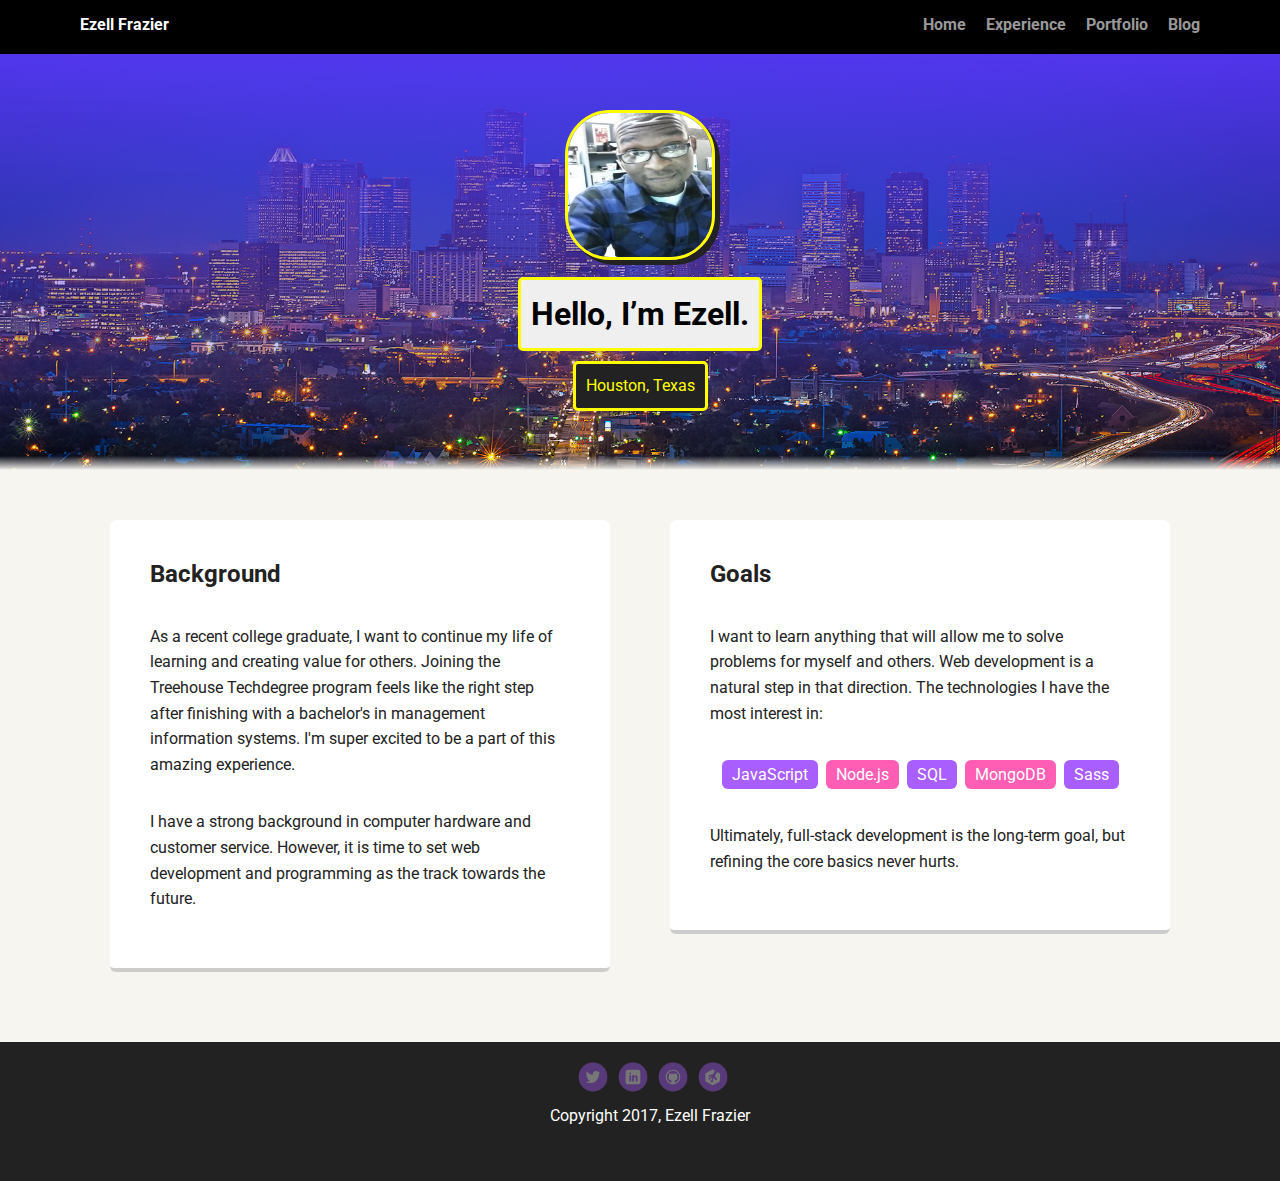
<file: index.html>
<!doctype html>
<html lang="en">
<head>
  <meta charset="utf-8">
  <title>Ezell Frazier</title>
  <meta name="viewport" content="width=device-width, initial-scale=1.0">
  <link rel="stylesheet" href="styles.css">
  <link href="https://fonts.googleapis.com/css?family=Muli%7CRoboto:400,300,500,700,900" rel="stylesheet"></head>
    <body>

    <div class="main-nav">
      <span class="hamburger">&equiv;</span>
        <ul class="nav">
          <li class="name">Ezell Frazier</li>
          <li><a href="index.html">Home</a></li>
          <li><a href="experience.html">Experience</a></li>
          <li><a href="portfolio.html">Portfolio</a></li>
          <li><a href="http://ezellf.com/blog/">Blog</a></li>
        </ul>
    </div>

    <header class="index">
      <img src="images/ezell.jpg" alt="Image of Ezell Frazier." class="profile-image">
      <h1 class="tag name">Hello, I’m Ezell.</h1>
      <p class="tag location">Houston, Texas</p>
    </header>

    <main class="home-flex">
      <div class="card">
        <h2>Background</h2>
        <p>As a recent college graduate, I want to continue my life of learning and creating value for others. Joining the Treehouse
          Techdegree program feels like the right step after finishing with a bachelor's in management information systems.
          I'm super excited to be a part of this amazing experience.</p>
        <p>I have a strong background in computer hardware and customer service. However, it is time to set web development and programming as the track towards the future.</p>
      </div>

      <div class="card">
        <h2>Goals</h2>
        <p>I want to learn anything that will allow me to solve problems for myself and others. Web development is a natural step in that direction.
          The technologies I have the most interest in:</p>
        <ul class="skills">
          <li>JavaScript</li>
          <li>Node.js</li>
          <li>SQL</li>
          <li>MongoDB</li>
          <li>Sass</li>
        </ul>
        <p>Ultimately, full-stack development is the long-term goal, but refining the core basics never hurts.</p>
      </div>

    </main>
    <footer>
      <ul>
        <li><a href="https://twitter.com/_Ezell_" class="social twitter">Twitter</a></li>
        <li><a href="https://www.linkedin.com/in/ezell-frazier-830a50135" class="social linkedin">LinkedIn</a></li>
        <li><a href="https://github.com/lynellf" class="social github">Github</a></li>
        <li><a href="https://teamtreehouse.com/ezellfrazier" class="social treehouse">Treehouse</a></li>
      </ul>
      <p class="copyright">Copyright 2017, Ezell Frazier</p>
    </footer>
    <script type="text/javascript">
    const navi = document.querySelector(".nav"),
          burger = document.querySelector(".hamburger"),
        toggleMainBurger = () => {
            if (navi.style.display === "") {
                navi.style.display = "flex";
            } else {
                if (navi.style.display === "flex") {
                    navi.style.display = "";
                }
            }
        };
    burger.addEventListener('click', () => {
        toggleMainBurger();
    });
    </script>
  </body>
</html>
</file>
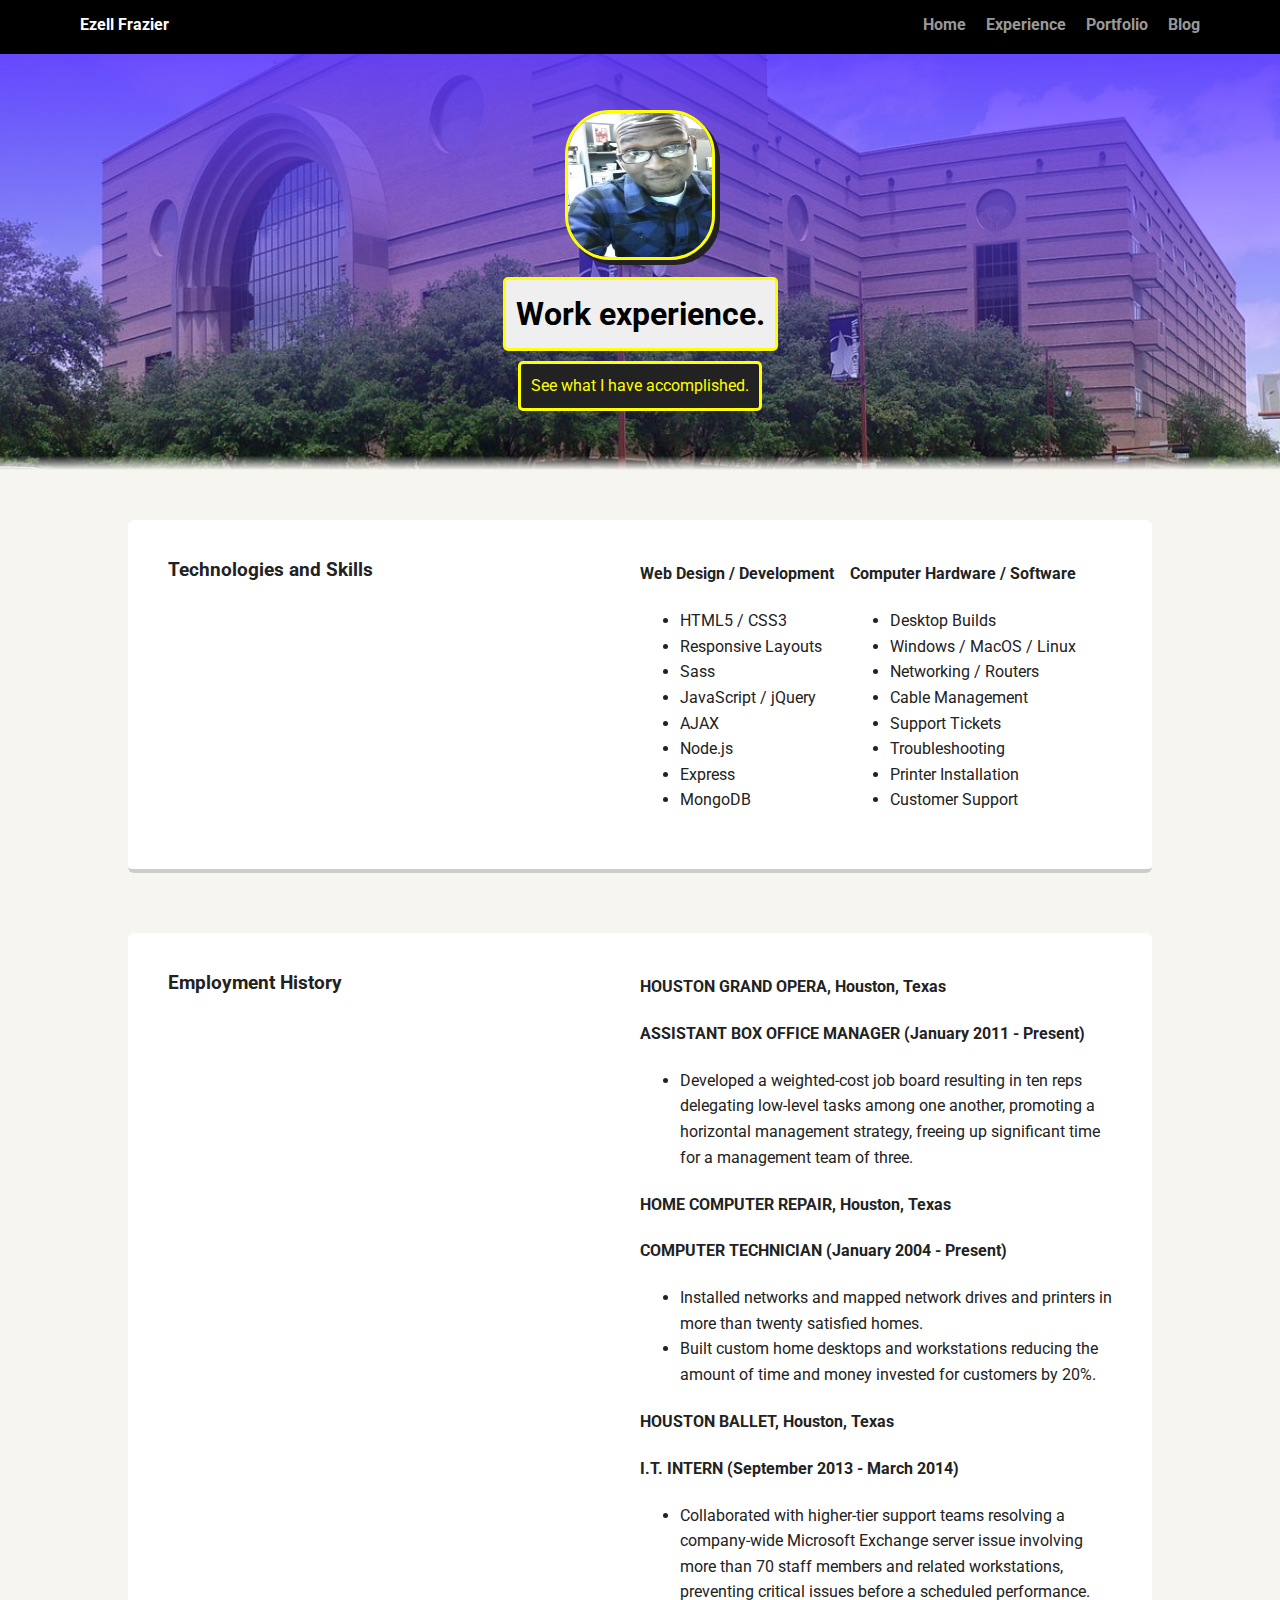
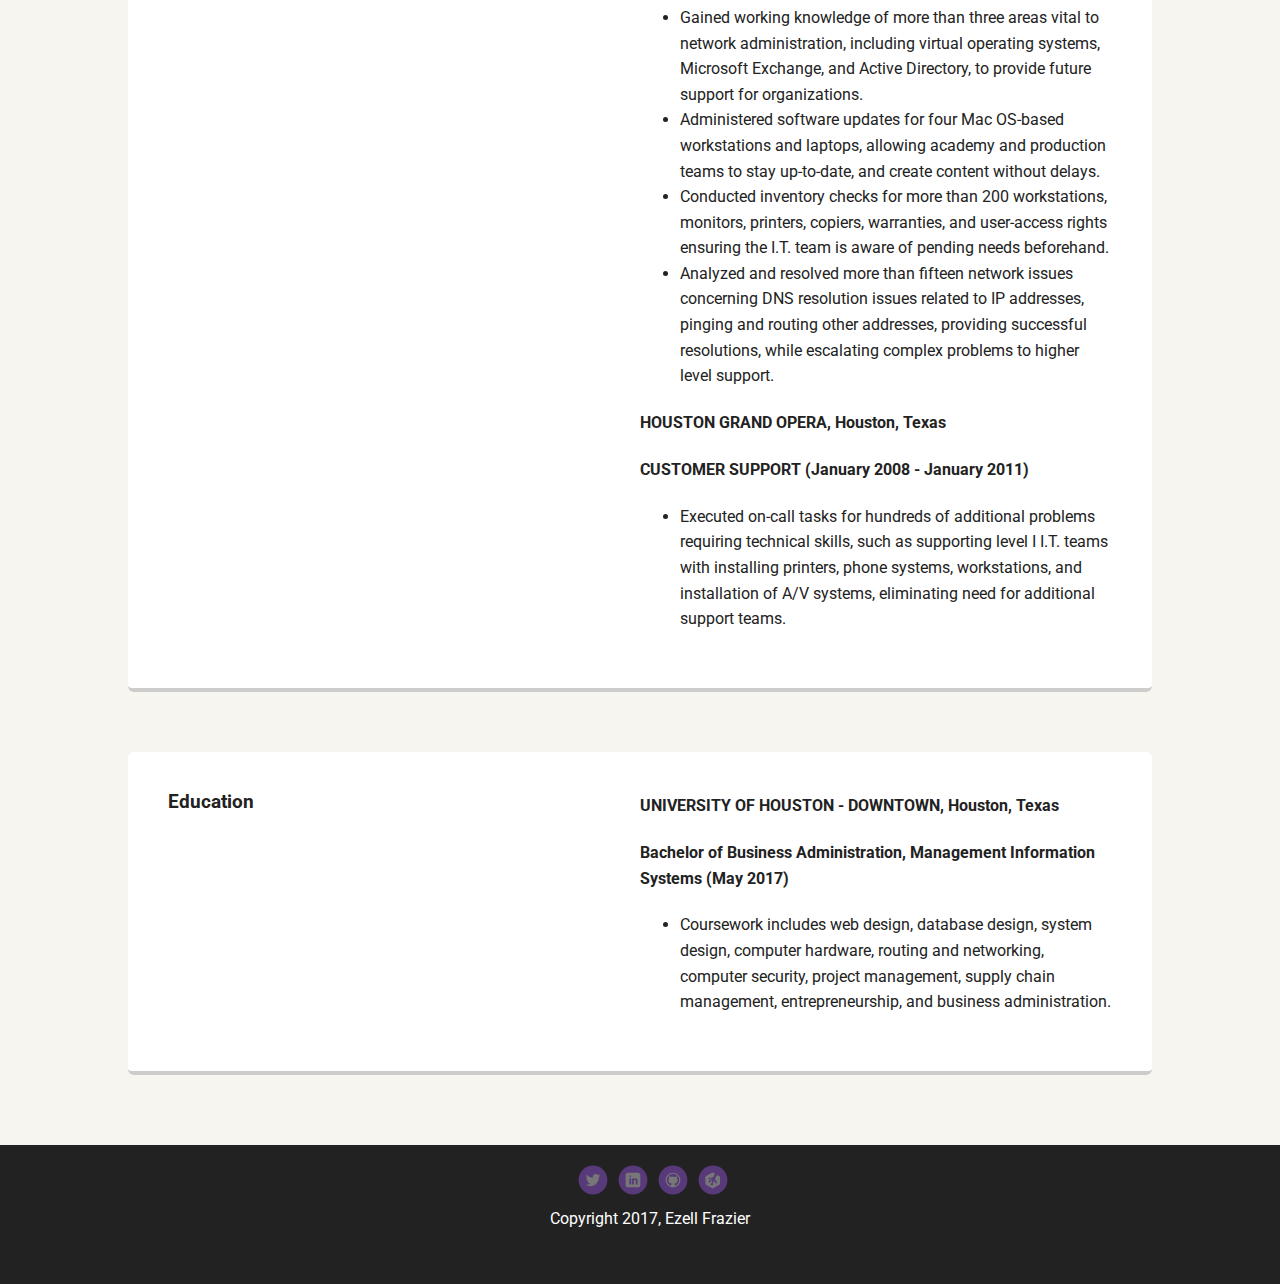
<file: experience.html>
<!DOCTYPE html>
<html>
  <head>
    <meta charset="utf-8">
    <title>Experience</title>
    <meta name="viewport" content="width=device-width, initial-scale=1.0">
    <link rel="stylesheet" href="styles.css">
    <link href="https://fonts.googleapis.com/css?family=Muli%7CRoboto:400,300,500,700,900" rel="stylesheet">
  </head>
  <body>

    <div class="main-nav">
      <span class="hamburger">&equiv;</span>
        <ul class="nav">
          <li class="name">Ezell Frazier</li>
          <li><a href="index.html">Home</a></li>
          <li><a href="experience.html">Experience</a></li>
          <li><a href="portfolio.html">Portfolio</a></li>
          <li><a href="http://ezellf.com/blog/">Blog</a></li>
        </ul>
    </div>

    <header class="experience">
      <img src="images/ezell.jpg" alt="Image of Ezell Frazier." class="profile-image">
      <h1 class="tag name">Work experience.</h1>
      <p class="tag location">See what I have accomplished.</p>
    </header>

    <main class="exp-flex">
      <div class="row">
        <h3>Technologies and Skills</h3>
        <div class="sub-row techs">
          <div class="web-skills">
            <h4>Web Design / Development</h4>
            <ul>
              <li>HTML5 / CSS3</li>
              <li>Responsive Layouts</li>
              <li>Sass</li>
              <li>JavaScript / jQuery</li>
              <li>AJAX</li>
              <li>Node.js</li>
              <li>Express</li>
              <li>MongoDB</li>
            </ul>
          </div> <!--web-skills-->

          <div class="support-skills">
            <h4>Computer Hardware / Software</h4>
            <ul>
              <li>Desktop Builds</li>
              <li>Windows / MacOS / Linux</li>
              <li>Networking / Routers</li>
              <li>Cable Management</li>
              <li>Support Tickets</li>
              <li>Troubleshooting</li>
              <li>Printer Installation</li>
              <li>Customer Support</li>
            </ul>
          </div> <!--support-skills-->
        </div> <!--sub-row-->
      </div> <!--row-->

      <div class="row">
        <h3>Employment History</h3>
        <div class="sub-row">
          <div class="emp-hist HGO2">
            <h4>HOUSTON GRAND OPERA, Houston, Texas</h4>
            <h4>ASSISTANT BOX OFFICE MANAGER (January 2011 - Present)</h4>
            <ul>
              <li>Developed a weighted-cost job board resulting in ten reps delegating low-level tasks among one
          another, promoting a horizontal management strategy, freeing up significant time for a management
          team of three.</li>
            </ul>
          </div> <!-- HGO2 -->

          <div class="emp-hist computer">
            <h4>HOME COMPUTER REPAIR, Houston, Texas</h4>
            <h4>COMPUTER TECHNICIAN (January 2004 - Present)</h4>
            <ul>
              <li>Installed networks and mapped network drives and printers in more than twenty satisfied homes.</li>
              <li>Built custom home desktops and workstations reducing the amount of time and money invested for
          customers by 20%.</li>
            </ul>
          </div> <!-- HGO2 -->

          <div class="emp-hist HB">
            <h4>HOUSTON BALLET, Houston, Texas</h4>
            <h4>I.T. INTERN (September 2013 - March 2014)</h4>
            <ul>
              <li>Collaborated with higher-tier support teams resolving a company-wide Microsoft Exchange server
          issue involving more than 70 staff members and related workstations, preventing critical issues
          before a scheduled performance.</li>
              <li>Gained working knowledge of more than three areas vital to network administration, including
          virtual operating systems, Microsoft Exchange, and Active Directory, to provide future support for
          organizations.</li>
              <li>Administered software updates for four Mac OS-based workstations and laptops, allowing academy
          and production teams to stay up-to-date, and create content without delays.</li>
              <li>Conducted inventory checks for more than 200 workstations, monitors, printers, copiers, warranties,
          and user-access rights ensuring the I.T. team is aware of pending needs beforehand.</li>
              <li>Analyzed and resolved more than fifteen network issues concerning DNS resolution issues related
          to IP addresses, pinging and routing other addresses, providing successful resolutions, while
          escalating complex problems to higher level support.</li>
            </ul>
          </div> <!-- HB -->

          <div class="emp-hist HGO1">
            <h4>HOUSTON GRAND OPERA, Houston, Texas</h4>
            <h4>CUSTOMER SUPPORT (January 2008 - January 2011)</h4>
            <ul>
              <li>Executed on-call tasks for hundreds of additional problems requiring technical skills, such as
          supporting level I I.T. teams with installing printers, phone systems, workstations, and installation of
          A/V systems, eliminating need for additional support teams.</li>
            </ul>
          </div> <!-- HGO1 -->
        </div> <!-- sub-row -->
      </div> <!--row-->

      <div class="row">
        <h3>Education</h3>
        <div class="sub-row">
          <h4>UNIVERSITY OF HOUSTON - DOWNTOWN, Houston, Texas</h4>
          <h4>Bachelor of Business Administration, Management Information Systems (May 2017)</h4>
          <ul>
            <li>Coursework includes web design, database design, system design, computer hardware,
        routing and networking, computer security, project management, supply chain management,
        entrepreneurship, and business administration.</li>
          </ul>
        </div> <!-- sub-row -->
      </div> <!--row-->

    </main>

    <footer>
      <ul>
        <li><a href="https://twitter.com/_Ezell_" class="social twitter">Twitter</a></li>
        <li><a href="https://www.linkedin.com/in/ezell-frazier-830a50135" class="social linkedin">LinkedIn</a></li>
        <li><a href="https://github.com/lynellf" class="social github">Github</a></li>
        <li><a href="https://teamtreehouse.com/ezellfrazier" class="social treehouse">Treehouse</a></li>
      </ul>
      <p class="copyright">Copyright 2017, Ezell Frazier</p>
    </footer>
    <script type="text/javascript">
    const navi = document.querySelector(".nav"),
          burger = document.querySelector(".hamburger"),
        toggleMainBurger = () => {
            if (navi.style.display === "") {
                navi.style.display = "flex";
            } else {
                if (navi.style.display === "flex") {
                    navi.style.display = "";
                }
            }
        };
    burger.addEventListener('click', () => {
        toggleMainBurger();
    });
    </script>
  </body>
</html>
</file>
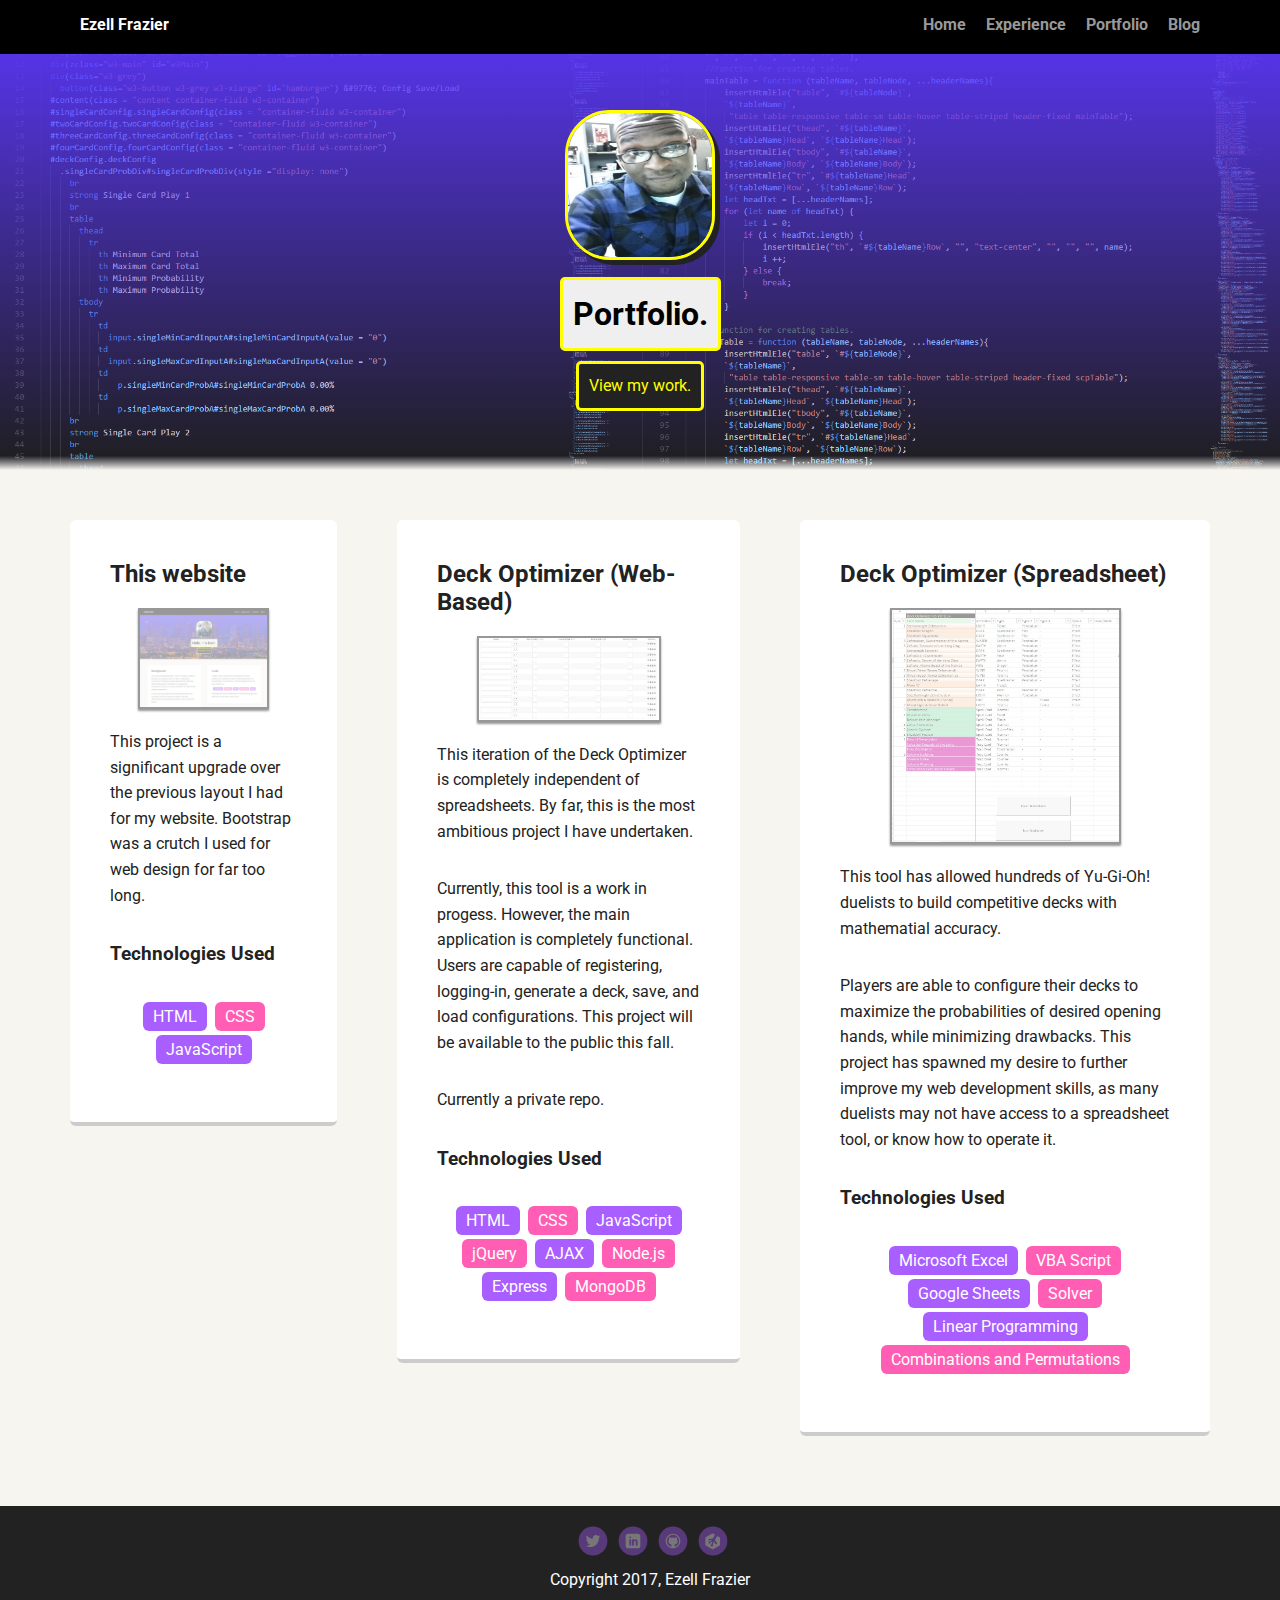
<file: portfolio.html>
<!DOCTYPE html>
<html>
  <head>
    <meta charset="utf-8">
    <title>Projects</title>
    <meta name="viewport" content="width=device-width, initial-scale=1.0">
    <link rel="stylesheet" href="styles.css">
    <link href="https://fonts.googleapis.com/css?family=Muli%7CRoboto:400,300,500,700,900" rel="stylesheet">
  </head>
  <body>

    <div class="main-nav">
      <span class="hamburger">&equiv;</span>
        <ul class="nav">
          <li class="name">Ezell Frazier</li>
          <li><a href="index.html">Home</a></li>
          <li><a href="experience.html">Experience</a></li>
          <li><a href="portfolio.html">Portfolio</a></li>
          <li><a href="http://ezellf.com/blog/">Blog</a></li>
        </ul>
    </div>

    <header class="portfolio">
      <img src="images/ezell.jpg" alt="Image of Ezell Frazier." class="profile-image">
      <h1 class="tag name">Portfolio.</h1>
      <p class="tag location">View my work.</p>
    </header>

    <main class="home-flex">
      <div class="card">
        <h2>This website</h2>
        <a href="http://ezellf.com" class="portfolio-link"><img class="portfolio-img" src="images/project3.JPG" alt="Home Website"></a>
        <p>This project is a significant upgrade over the previous layout I had for my website.
        Bootstrap was a crutch I used for web design for far too long.</p>
          <h3>Technologies Used</h3>
          <ul class="skills">
            <li>HTML</li>
            <li>CSS</li>
            <li>JavaScript</li>
          </ul>
        </div> <!-- card -->

    <div class="card">
      <h2>Deck Optimizer (Web-Based)</h2>
      <a href="https://github.com/lynellf/Yusei" class="portfolio-link"><img class="portfolio-img" src="images/project2.JPG" alt="Deck Optmizer. Second iteration."></a>
      <p>This iteration of the Deck Optimizer is completely independent of spreadsheets. By far, this is the most ambitious project I have undertaken.</p>
      <p>Currently, this tool is a work in progess. However, the main application is completely functional. Users are capable of registering, logging-in, generate
    a deck, save, and load configurations. This project will be available to the public this fall.</p> <p>Currently a private repo.</p>
        <h3>Technologies Used</h3>
        <ul class="skills">
          <li>HTML</li>
          <li>CSS</li>
          <li>JavaScript</li>
          <li>jQuery</li>
          <li>AJAX</li>
          <li>Node.js</li>
          <li>Express</li>
          <li>MongoDB</li>
        </ul>
      </div> <!-- card -->

    <div class="card">
      <h2>Deck Optimizer (Spreadsheet)</h2>
      <a href="http://ezellf.com/blog/?p=156" class="portfolio-link"><img class="portfolio-img" src="images/project1.JPG" alt="Deck Optmizer. First iteration."></a>
      <p>This tool has allowed hundreds of Yu-Gi-Oh! duelists to build competitive decks with mathematial accuracy.</p>
      <p>Players are able to configure their decks to maximize the probabilities of desired opening hands, while minimizing drawbacks.
    This project has spawned my desire to further improve my web development skills, as many duelists may not have access to a spreadsheet tool, or
  know how to operate it.</p>
        <h3>Technologies Used</h3>
        <ul class="skills">
          <li>Microsoft Excel</li>
          <li>VBA Script</li>
          <li>Google Sheets</li>
          <li>Solver</li>
          <li>Linear Programming</li>
          <li>Combinations and Permutations</li>
        </ul>
      </div> <!-- card -->

    </main>

    <footer>
      <ul>
        <li><a href="https://twitter.com/_Ezell_" class="social twitter">Twitter</a></li>
        <li><a href="https://www.linkedin.com/in/ezell-frazier-830a50135" class="social linkedin">LinkedIn</a></li>
        <li><a href="https://github.com/lynellf" class="social github">Github</a></li>
        <li><a href="https://teamtreehouse.com/ezellfrazier" class="social treehouse">Treehouse</a></li>
      </ul>
      <p class="copyright">Copyright 2017, Ezell Frazier</p>
    </footer>

    <script type="text/javascript">
    const navi = document.querySelector(".nav"),
          burger = document.querySelector(".hamburger"),
        toggleMainBurger = () => {
            if (navi.style.display === "") {
                navi.style.display = "flex";
            } else {
                if (navi.style.display === "flex") {
                    navi.style.display = "";
                }
            }
        };
    burger.addEventListener('click', () => {
        toggleMainBurger();
    });
    </script>
  </body>
</html>
</file>
<file: styles.css>
/* Global Layout Set-up */
* {
  box-sizing: border-box;
}

body {
  margin: 0;
  padding: 0;
  text-align: center;
  font-family: 'Roboto', sans-serif;
  color: #222;
  background: #f7f5f0;
  display: flex;
  flex-direction: column;
  min-height: 100vh;

}
/* Link Styles */

a {
  text-decoration: none;
  color: #999;
}
a:hover {
  color: #6633ff;
}

/* Section Styles */

.main-nav {
  width: 100%;
  background: black;
  min-height: 30px;
  padding: 10px;
  position: fixed;
  text-align: center;
  z-index: 1;
}
.nav {
  display: flex;
  justify-content: space-around;
  font-weight: 700;
  list-style-type: none;
  margin: 0 auto;
  padding: 0;
}

.nav .name {
    display: block;
    margin: auto;
    color: white;
}
.nav li {
  padding: 5px 10px 10px 10px;
}
.nav a {
  transition: all .5s;
}
.nav a:hover {
  color: white
}

.hamburger {
  display: block;
  color: white;
  font-size: 2em;
}

.hamburger:hover {
  cursor: pointer;
}

.index {
  text-align: center;
  background: linear-gradient(#5c37ff, transparent 100%),
              linear-gradient(0deg, #f7f5f0, transparent 3%),
              url('images/houston.jpg') no-repeat center ;

  background-size: cover;
  overflow: hidden;
  padding-top: 60px;
}

.experience {
  text-align: center;
  background: linear-gradient(#5c37ff, transparent 100%),
              linear-gradient(0deg, #f7f5f0, transparent 3%),
              url('images/wortham.jpg') no-repeat center ;

  background-size: cover;
  overflow: hidden;
  padding-top: 60px;
}

.portfolio {
  text-align: center;
  background: linear-gradient(#5c37ff, transparent 100%),
              linear-gradient(0deg, #f7f5f0, transparent 3%),
              url('images/code.PNG') no-repeat center ;

  background-size: cover;
  overflow: hidden;
  padding-top: 60px;
}

header {
  line-height: 1.5;
}

header .profile-image {
  margin-top: 50px;
  width: 150px;
  height: 150px;
  border-radius: 30%;
  /*A circular image did not look all too good in this case. */
  border: 3px solid yellow;
  box-shadow: 5px 5px 0 0 #222;
  transition: all .5s;
}

header .profile-image:hover {
  transform: scale(1.2) rotate(360deg);
}

.tag {
  background-color: #efefef;
  color: black;
  padding: 10px;
  border: 3px solid yellow;
  border-radius: 5px;
  display: table;
  margin: 10px auto;
}

.location {
  background-color: #222;
  color: yellow;
}

.card {
  margin: 30px;
  padding: 20px 40px 40px;
  max-width: 500px;
  height: 100%;
  text-align: left;
  background: #fff;
  border-bottom: 4px solid #ccc;
  border-radius: 6px;
  transition: all .5s;
  margin-left: auto;
  margin-right: auto;
  display: flex;
  flex-direction: column;
}

.row {
  display: flex;
  flex-direction: column;
  margin: 30px;
  padding: 20px 40px 40px;
  max-width: 1200px;
  height: 100%;
  text-align: left;
  background: #fff;
  border-bottom: 4px solid #ccc;
  border-radius: 6px;
  transition: all .5s;
}

.sub-row {
  flex: 1;
  line-height: 1.6em;
}
.techs {
  display: flex;
  flex-direction: column;
}
h3 {
  flex: 1;
}

.card:hover {
  border-color: #ff99ff;
}

.row:hover {
  border-color: #ff99ff;
}

.res-skills {
  display: flex;
}

.web-skills {
  margin-right: 1em;
}

ul.skills {
  padding: 0;
  text-align: center;
}

.skills li {
  border-radius: 6px;
  display: inline-block;
  background: #ff5eb4;
  color: white;
  padding: 5px 10px;
  margin: 2px;
}

.skills li:nth-child(odd) {
  background: #a95eff;
}

.portfolio-img {
  width: 70%;
  height: 70%;
  border: 2px solid black;
  align-self: center;
  box-shadow: 0 2px 2px 0 black;
  opacity: 0.4;
  transition: all .5s;
}

.portfolio-img:hover {
  opacity: 1;
}

a.portfolio-link {
  text-align: center;
}

footer {
  width: 100%;
  min-height: 30px;
  padding: 20px 0 40px 20px;
  margin: 40px 0 0 0;
  background-color: #222;
  color: white;
}

footer .copyright {
  top: -8px;
  font-size: .75em;
}

footer ul {
  list-style-type: none;
  margin: 0;
  padding: 0;
}

footer ul li {
  display: inline-block;
}

a.social {
  display: inline-block;
  text-indent: -9999px;
  margin-left: 5px;
  width: 30px;
  height: 30px;
  background-size: 30px 30px;
  opacity: .4;
  transition: all .5s;
}
a.twitter {
  background-image: url(images/twitter.svg);
}
a.linkedin {
  background-image: url(images/linkedin.svg);
}
a.github {
  background-image: url(images/github.svg);
}
a.treehouse {
  background-image: url(images/treehouse.svg);
}
a.social:hover {
  opacity: 1;
}
.clearfix {
  clear: both;
}

/* Styles for smaller screens */
@media screen and (min-width: 320px) {
  .nav {
    display: none;
    flex-direction: column;
  }
}

/* Styles for larger screens */
@media screen and (min-width: 1024px) {

  .nav {
    display: flex;
    flex-direction: row;
  }

  .nav .name {
      display: block;
      margin-right: auto;
      margin-left: 0;
      color: white;
  }

  .hamburger {
    display: none;
  }

  .home-flex {
      display: -ms-flexbox;      /* TWEENER - IE 10 */
      display: flex;
      max-width: 1200px;
      -ms-flex-pack: distribute;
      justify-content: space-around;
      margin: 0 auto;
      flex: 1;
  }

  .exp-flex {
      display: -ms-flexbox;      /* TWEENER - IE 10 */
      display: flex;
      flex-direction: column;
      /*flex-wrap: wrap;*/
      -ms-flex-pack: distribute;
      justify-content: space-around;
      margin: 0 auto;
      flex: 1;
  }

  header {
    min-height: 470px;
  }

  .nav {
    max-width: 1200px;
    padding: 0 30px;
  }


  main {
    padding-top: 20px;
  }

  main p {
    line-height: 1.6em;
  }

  .card {
    margin-left: 30px;
    margin-right: 30px;
  }

  .row {
    display: flex;
    flex-direction: row;
    margin: 30px;
    padding: 20px 40px 40px;
    max-width: 1024px;
    height: 100%;
    text-align: left;
    background: #fff;
    border-bottom: 4px solid #ccc;
    border-radius: 6px;
    transition: all .5s;
  }

  .techs {
    flex-direction: row;
  }

  footer {
    font-size: 1.3em;
    margin: 40px 0 0 0;
  }

}
</file>
